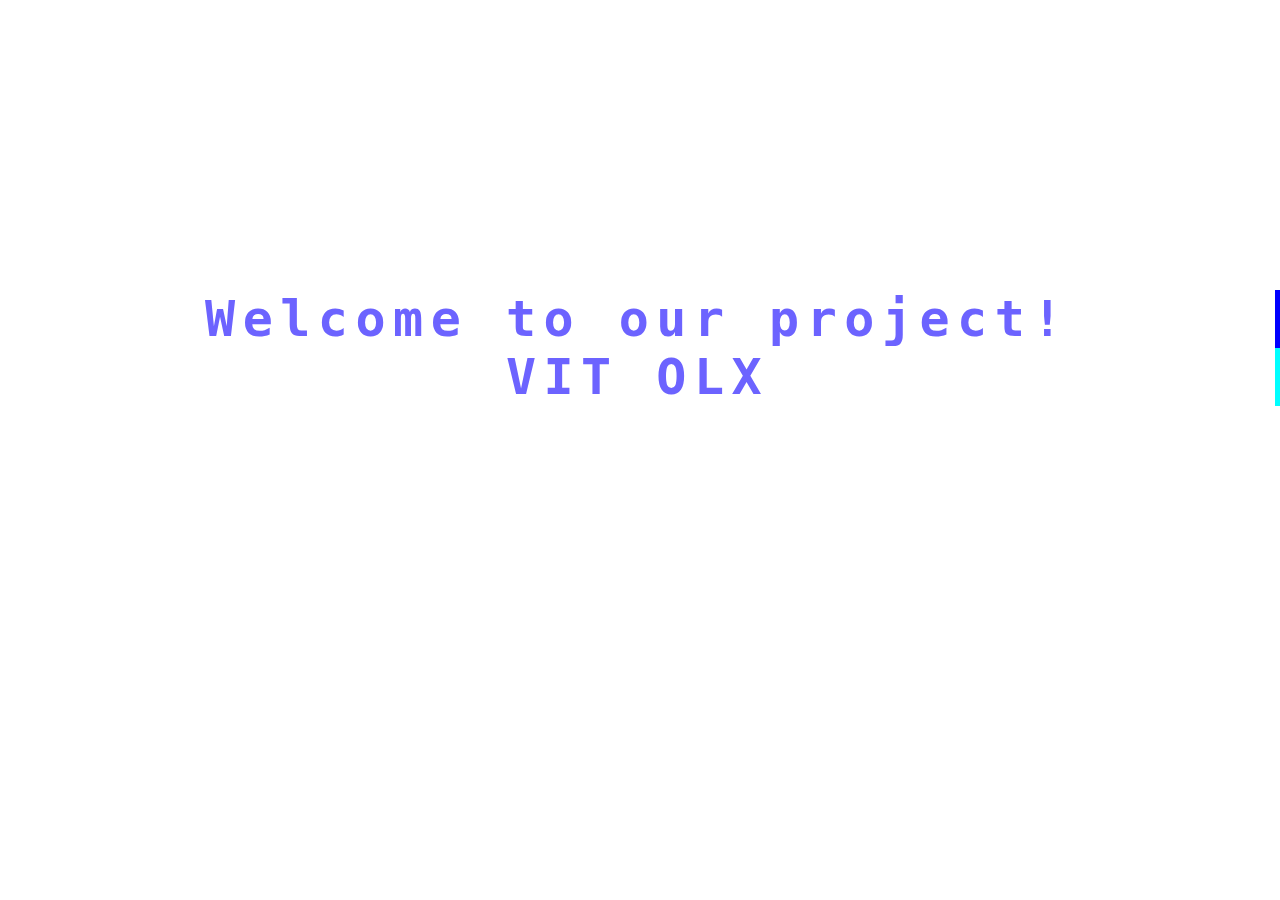
<file: index.html>
<html>
<html lang="en" dir="ltr">
  <head>
<!--<script>
  var seconds=0;
  function displayseconds()
  {
    seconds += 1;
    document.getElementById("secondsdisplay").innerText="This page will be redirect in "+seconds+"seconds"...";
  }
    setInterval(displayseconds,1000);
    function redirectpage()
    {
      window.location="https://www.espncricinfo.com/";
    }
    setTimeout('redirectpage()',4000);

  </script>-->
  <script>
         setTimeout(function(){
            window.location.href = 'home.html';
         }, 8000);
      </script>
</head>
    <meta charset="utf-8">
    <title>VIT OLX</title>
    <link rel="stylesheet" href="styles.css">


  <body>
<div id="secondsdisplay"></div>

    <div>

    <!--<div class="main">
        <div class="d2"</div>
        <div class="d3"></div>
    </div>
-->
    <div class="typewriter">
      <h1>Welcome to our project!</h1>

   </div>

    <div class="typewriter1">
      <h1>VIT OLX</h1>

    </div>
</div>
  </body>

  <!--<script>
    var textWrapper = document.querySelector('.ml14 .letters');
    textWrapper.innerHTML = textWrapper.textContent.replace(/\S/g, "<span class='letter'>$&</span>");
    anime.timeline({
        loop: true
      })
      .add({
        targets: '.ml14 .letter',
        opacity: [0, 1],
        translateX: [40, 0],
        translateZ: 0,
        scaleX: [0.3, 1],
        easing: "easeInOutExpo",
        duration: 800,
        offset: '-=600',
        delay: (el, i) => 150 + 25 * i
      }).add({
        targets: '.ml14',
        opacity: 0,
        duration: 1000,
        easing: "easeOutExpo",
        delay: 1000
      });
  </script>-->

</html>
</file>
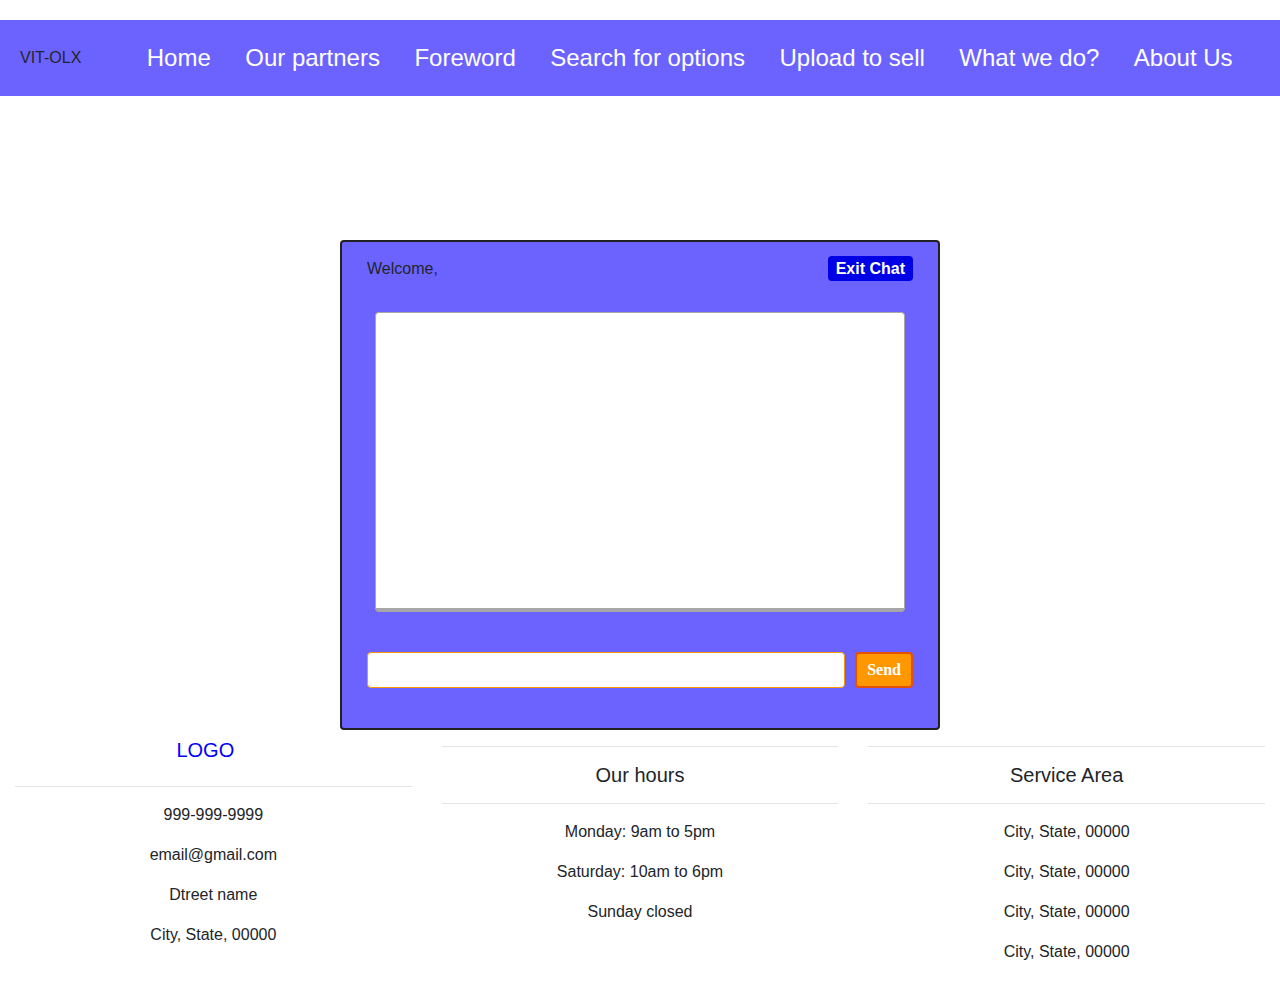
<file: chatboardp2p.html>
<!DOCTYPE html>
<html lang="en">

<head>
  <meta charset="utf-8" />

  <title>p2p Chat</title>
  <meta name="description" content="Tuts+ Chat Application" />
  <meta name="viewport" content="width=device-width, initial-scale=1">

  <link rel="stylesheet" href="https://cdnjs.cloudflare.com/ajax/libs/font-awesome/4.7.0/css/font-awesome.min.css">


  <meta http-equiv="Content-Type" content="text/html; charset=ISO-8859-1">

  <script src="https://code.jquery.com/jquery-3.3.1.slim.min.js"
    integrity="sha384-q8i/X+965DzO0rT7abK41JStQIAqVgRVzpbzo5smXKp4YfRvH+8abtTE1Pi6jizo"
    crossorigin="anonymous"></script>
  <script src="https://cdnjs.cloudflare.com/ajax/libs/popper.js/1.14.7/umd/popper.min.js"
    integrity="sha384-UO2eT0CpHqdSJQ6hJty5KVphtPhzWj9WO1clHTMGa3JDZwrnQq4sF86dIHNDz0W1"
    crossorigin="anonymous"></script>
  <script src="https://stackpath.bootstrapcdn.com/bootstrap/4.3.1/js/bootstrap.min.js"
    integrity="sha384-JjSmVgyd0p3pXB1rRibZUAYoIIy6OrQ6VrjIEaFf/nJGzIxFDsf4x0xIM+B07jRM"
    crossorigin="anonymous"></script>
  <link rel="stylesheet" href="https://stackpath.bootstrapcdn.com/bootstrap/4.3.1/css/bootstrap.min.css"
    integrity="sha384-ggOyR0iXCbMQv3Xipma34MD+dH/1fQ784/j6cY/iJTQUOhcWr7x9JvoRxT2MZw1T" crossorigin="anonymous">


</head>
<style media="screen">
  * {
    margin: 0;
    padding: 0;
  }

  body {
    margin: 20px auto;
    font-family: "Lato";
    font-weight: 300;
  }

  form {
    padding: 15px 25px;
    display: flex;
    gap: 10px;
    justify-content: center;
  }

  form label {
    font-size: 1.5rem;
    font-weight: bold;
  }

  input {
    font-family: "Lato";
  }

  body {
    font-family: Arial, Helvetica, sans-serif;
  }

  .navbar {
    display: flex;
    overflow: hidden;
    background: #6C63FF;
    /* width: 100%; */
    justify-content: space-evenly;
    padding: 20px;
    position: sticky;
    top: 0;
    z-index: 15;
  }

  .home {
    margin-top: 60px;
  }

  .logo {
    flex: 0.3;
  }

  .nav-links {
    flex: 3;
  }

  .navbar a {
    /* float: right; */
    font-size: 24px;
    color: white;
    /* text-align: center; */
    padding: 14px 16px 15px 14px;
    text-decoration: none;
  }

  .dropdown {
    float: right;
    overflow: hidden;
  }

  .dropdown .dropbtn {
    font-size: 16px;
    border: none;
    outline: none;
    color: cyan;
    padding: 14px 16px;
    background-color: inherit;
    font-family: inherit;
    margin: 0;
  }

  .navbar a:hover,
  .dropdown:hover .dropbtn {
    background: #534AE8;
    transition: all 0.25s ease-in;
  }


  a {
    color: #0000ff;
    text-decoration: none;
  }

  a:hover {
    text-decoration: underline;
  }

  #wrapper,
  #loginform {
    margin: 0 auto;
    padding-bottom: 25px;
    background: #6C63FF;
    width: 600px;
    max-width: 100%;
    border: 2px solid #212121;
    border-radius: 4px;
  }

  #loginform {
    padding-top: 18px;
    text-align: center;
  }

  #loginform p {
    padding: 15px 25px;
    font-size: 1.4rem;
    font-weight: bold;
  }

  #chatbox {
    text-align: left;
    margin: 0 auto;
    margin-bottom: 25px;
    padding: 10px;
    background: #fff;
    height: 300px;
    width: 530px;
    border: 1px solid #a7a7a7;
    overflow: auto;
    border-radius: 4px;
    border-bottom: 4px solid #a7a7a7;
  }

  #usermsg {
    flex: 1;
    border-radius: 4px;
    border: 1px solid #ff9800;
  }

  #name {
    border-radius: 4px;
    border: 1px solid #ff9800;
    padding: 2px 8px;
  }

  #submitmsg,
  #enter {
    background: #ff9800;
    border: 2px solid #e65100;
    color: white;
    padding: 4px 10px;
    font-weight: bold;
    border-radius: 4px;
  }

  .error {
    color: #ff0000;
  }

  #menu {
    padding: 15px 25px;
    display: flex;
  }

  #menu p.welcome {
    flex: 1;
  }

  a#exit {
    color: white;
    background: #0000e6;
    padding: 4px 8px;
    border-radius: 4px;
    font-weight: bold;
  }

  .msgln {
    margin: 0 0 5px 0;
  }

  .msgln span.left-info {
    color: orangered;
  }

  .msgln span.chat-time {
    color: #666;
    font-size: 60%;
    vertical-align: super;
  }

  .msgln b.user-name,
  .msgln b.user-name-left {
    font-weight: bold;
    background: #546e7a;
    color: white;
    padding: 2px 4px;
    font-size: 90%;
    border-radius: 4px;
    margin: 0 5px 0 0;
  }

  .msgln b.user-name-left {
    background: orangered;
  }
</style>

<body>
  <div class="navbar">
    <div class="logo">
      VIT-OLX
    </div>
    <div class="nav-links">
      <a href="home.html">Home</a>
      <a href="partner.html">Our partners</a>

      <a href="foreword.html">Foreword</a>
      <a href="options.html">Search for options</a>

      <a href="praccc.html">Upload to sell</a>
      <a href="#about">What we do?</a>
      <a href="us.html">About Us</a>

    </div>
  </div>
<br><br><br><br><br><br>

  <div id="wrapper">
    <div id="menu">
      <p class="welcome">Welcome, <b></b></p>
      <p class="logout"><a id="exit" href="home.html">Exit Chat</a></p>
    </div>

    <div id="chatbox"></div>

    <form name="message" action="">
      <input navame="usermsg" type="text" id="usermsg" />
      <input name="submitmsg" type="submit" id="submitmsg" value="Send" />
    </form>
  </div>
  <script type="text/javascript" src="https://cdnjs.cloudflare.com/ajax/libs/jquery/3.5.1/jquery.min.js"></script>
  <script type="text/javascript">
    // jQuery Document
    $(document).ready(function() {});
  </script>

    <div class="container-fluid padding">
      <div class="row text-center">
        <div class="col-md-4">
          <a class="navbar-brand" href="#" alt="shounak_abhishek_logo">LOGO</a>
          <hr class="light">
          <p>999-999-9999</p>
          <p>email@gmail.com</p>
          <p>Dtreet name</p>
          <p>City, State, 00000</p>
        </div>
        <div class="col-md-4">
          <hr class="light">
          <h5>Our hours</h5>
          <hr class="light">
          <p>Monday: 9am to 5pm</p>
          <p>Saturday: 10am to 6pm</p>
          <p>Sunday closed</p>
        </div>
        <div class="col-md-4">
          <hr class="light">
          <h5>Service Area</h5>
          <hr class="light">
          <p>City, State, 00000</p>
          <p>City, State, 00000</p>
          <p>City, State, 00000</p>
          <p>City, State, 00000</p>
        </div>
      </div>
    </div>


</body>

</html>

</body>

</html>
</file>
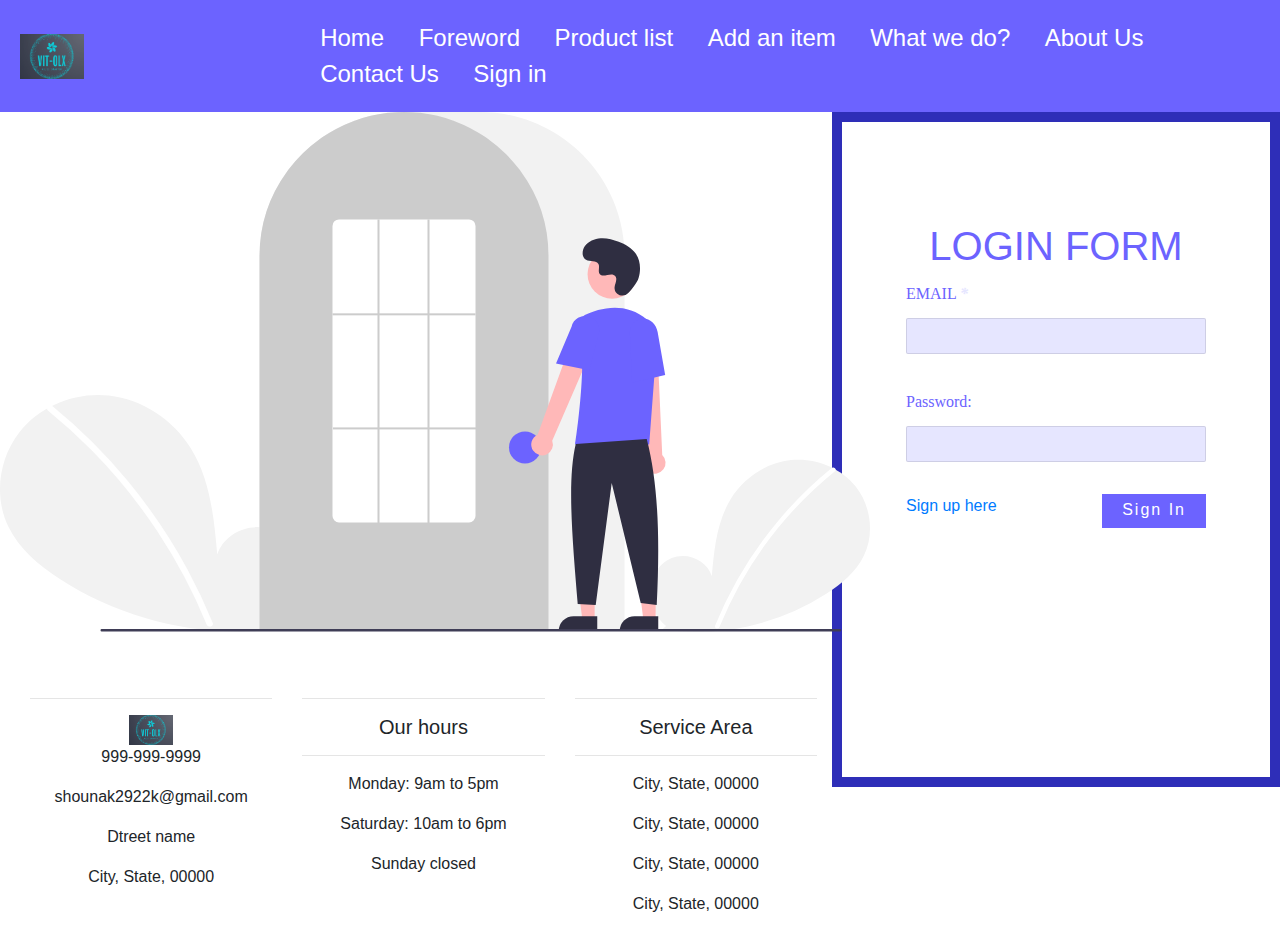
<file: login.html>
<!DOCTYPE html>
<html>

<head>
  <meta name="viewport" content="width=device-width, initial-scale=1">
<meta charset="utf-8"/>
  <link rel="stylesheet" href="https://cdnjs.cloudflare.com/ajax/libs/font-awesome/4.7.0/css/font-awesome.min.css">


  <meta http-equiv="Content-Type" content="text/html; charset=ISO-8859-1">

  <script src="https://code.jquery.com/jquery-3.3.1.slim.min.js"
    integrity="sha384-q8i/X+965DzO0rT7abK41JStQIAqVgRVzpbzo5smXKp4YfRvH+8abtTE1Pi6jizo"
    crossorigin="anonymous"></script>
  <script src="https://cdnjs.cloudflare.com/ajax/libs/popper.js/1.14.7/umd/popper.min.js"
    integrity="sha384-UO2eT0CpHqdSJQ6hJty5KVphtPhzWj9WO1clHTMGa3JDZwrnQq4sF86dIHNDz0W1"
    crossorigin="anonymous"></script>
  <script src="https://stackpath.bootstrapcdn.com/bootstrap/4.3.1/js/bootstrap.min.js"
    integrity="sha384-JjSmVgyd0p3pXB1rRibZUAYoIIy6OrQ6VrjIEaFf/nJGzIxFDsf4x0xIM+B07jRM"
    crossorigin="anonymous"></script>
  <link rel="stylesheet" href="https://stackpath.bootstrapcdn.com/bootstrap/4.3.1/css/bootstrap.min.css"
    integrity="sha384-ggOyR0iXCbMQv3Xipma34MD+dH/1fQ784/j6cY/iJTQUOhcWr7x9JvoRxT2MZw1T" crossorigin="anonymous">



  <style>
    body {
      font-family: Arial, Helvetica, sans-serif;
    }
    form-final {
  background: url("fp.jpg") center center no-repeat;
  background-size: cover;
  transform: translateY(200px);
  width: 100vw;
  height: 100vh;
  display: grid;
  align-items: center;
  justify-items: center;
  font-size: 12pt;
  font-family: "Bookman";
  color: #ff0055;
}

    .navbar {
      display: flex;
      overflow: hidden;
      background: #6C63FF;
      /* width: 100%; */
      justify-content: space-evenly;
      padding: 20px;
      align-self: flex-end;
      position: sticky;
      top: 0;
      z-index: 15;
    }

    .home {
      margin-top: 60px;
    }

    .logo {
      flex: 0.9;
    }

    .nav-links {
      flex: 3;
    }

    .navbar a {
      /* float: right; */
      font-size: 24px;
      color: white;
      /* text-align: center; */
      padding: 14px 16px 15px 14px;
      text-decoration: none;
    }

    .dropdown {
      float: right;
      overflow: hidden;
    }

    .dropdown .dropbtn {
      font-size: 16px;
      border: none;
      outline: none;
      color: cyan;
      padding: 14px 16px;
      background-color: inherit;
      font-family: inherit;
      margin: 0;
    }

    .navbar a:hover,
    .dropdown:hover .dropbtn {
      background: #534AE8;
      transition: all 0.25s ease-in ;
    }

    .dropdown-content-for-values {
      display: none;
      position: absolute;
      background-color: #f9f9f9;
      min-width: 160px;
      box-shadow: 0px 8px 16px 0px rgba(0, 0, 0, 0.2);
      z-index: 1;
    }

    .dropdown-content-for-values a {
      float: none;
      color: black;
      padding: 12px 16px;
      text-decoration: none;
      display: block;
      text-align: left;
    }

    body {
      animation: fadeInAnimation ease 5s;
      animation-iteration-count: 1;
      animation-fill-mode: forwards;
    }

    @keyframes fadeInAnimation {
      0% {
        opacity: 0;
      }

      100% {
        opacity: 1;
      }
    }

    .dropdown-content-for-values a:hover {
      background-color: #ddd;
    }

    .dropdown:hover .dropdown-content {
      display: block;
    }

    html {
      scroll-behavior: smooth;
    }

    @media only screen and (min-width : 120px) {
      .carousel-caption {
        top: 75%;
      }
    }


    .carousel-item {
      transition: -webkit-transform 0.5s ease;
      transition: transform 0.5s ease;
      transition: transform 0.5s ease, -webkit-transform 0.5s ease;
      -webkit-backface-visibility: visible;
      backface-visibility: visible;
    }

    .carousel-inner img {
      width: 100%;
      height: 100%;
    }

    .carousel-caption button a:hover {
      margin-bottom: 30%;
      text-decoration: none;
    }

  .home {
    display: flex;
  }

  .home > div {
    flex: 1;
  }

  .main-text {
    display: flex;
    align-items:center;
    justify-content: center;
    flex-direction: column;
  }

  .main-text span:nth-child(1) {
    font-size: 64px;
    font-family: "Montserrat", sans-serif;
    font-weight: bolder;
  }

  .sub-text {
    font-size: 32px;
    font-family: "Montserrat", sans-serif;
  }

  .what-we-do__cards {
    display: flex;
    align-items: center;
    justify-content: space-around;
  }

  .lead {
    text-align: center;
  }
  .contact-us
  {
  width: 100vw;
  height: 120vh;
    background: white;
    padding: 10px 10px;
    border-top: 10px solid  #2e2eb8;
    border-bottom: 10px solid  #2e2eb8;
    border-left: 10px solid  #2e2eb8;
    border-right: 10px solid  #2e2eb8;

    padding-right:5%;
    padding-left:5%;

  }

  label, input, textarea {
    display: block;
    color: #6C63FF;
    width: 100%;
    font-size: 12pt;
    line-height: 24pt;
    font-family: "Spartan";
  }

  input {
    margin-bottom: 24pt;
  }

  h3 {
    font-weight: normal;
    font-size: 10pt;
    line-height: 24pt;
    font-style: italic;
    margin: 0 0 0.5em 0;
  }

  span {
    font-size: 8pt;
  }

  em {
    color: #e6e6ff;
    font-weight: bold;
  }

  input, textarea {
    border: none;
    border: 1px solid rgba(0, 0, 0, 0.1);
    border-radius: 2px;
    background: #e6e6ff;
    padding-left: 5px;
    outline: none;
  }

  input:focus, textarea:focus {
    border: 1px solid #e6e6ff;
  }

  textarea {
    resize: none;
  }

  button {
    display: block;
    float: right;
    line-height: 24pt;
    padding: 0 20px;
    border: none;
    background: #6C63FF;;
    color: white;
    letter-spacing: 2px;
    transition: 0.2s all ease-in-out;
    border-bottom: 2px solid transparent;
    outline: none;
  }
  button:hover {
    background: inherit;
    color: #f45702;
    border-bottom: 2px solid #f45702;
  }

  ::selection {
    background: #ffc7b8;
  }

  input:-webkit-autofill,
  input:-webkit-autofill:hover,
  input:-webkit-autofill:focus,
  textarea:-webkit-autofill,
  textarea:-webkit-autofill:hover,
  textarea:-webkit-autofill:focus {
    border: 1px solid #6bd4b1;
    -webkit-text-fill-color: #2A293E;
    -webkit-box-shadow: 0 0 0px 1000px #f8f4e5 inset;
    transition: background-color 5000s ease-in-out 0s;
  }

  </style>
</head>

<body>
  <div class="navbar">
     <div class="logo">
     <img src="./vit-olx-logo.png" style="height:5vh; width:5vw;">
    </div>
    <div class="nav-links">
      <a href="home.html">Home</a>
      <a href="foreword.html">Foreword</a>
      <a href="product.html">Product list</a>

      <a href="praccc.html">Add an item</a>
      <a href="#about">What we do?</a>
      <a href="us.html">About Us</a>
      <a href="#contact-us">Contact Us</a>
      <a href="login.html">Sign in</a>
    </div>
  </div>
  <!-- <div class="carousel slide" data-ride="carousel" id="slide">
    <ul class="carousel-indicators">
      <li data-target="#slide" data-slide-to="0" classs="active"></li>
      <li data-target="#slide" data-slide-to="1"></li>
      <li data-target="#slide" data-slide-to="2"></li>
    </ul>

    <div class="carousel-inner" style="width: 100%; height: 700px !important;">

      <div class="carousel-item">
        <img src="1.jpg" style="width: 100%; height: 700px;">




        <div class="carousel-caption">
          <h1 style="color: black; font-size: 70px;  transform: translateY(-550%);">Helping you save and earn</h1>
          <br><br><br>

        </div>
      </div>
      <div class="carousel-item active">

        <img src="2.jpg" style="width: 100%; height: 700px;">
        <div class="carousel-caption">
          <h1 style="font-size: 70px; transform: translateY(-550%);">Channelising you to your client</h1>
          <br><br><br>

        </div>
      </div>
      <div class="carousel-item">
        <img src="vit.jpg" style="width: 100%; height: 700px;">
        <div class="carousel-caption">
          <h1 style="font-size: 70px; transform: translateY(-550%);">What happens in VIT stays in VIT</h1>

        </div>
      </div>
    </div>
    <a class="carousel-control-prev" href="#slide" role="button" data-slide="prev">
      <div class="carousel-control-prev-icon" aria-hidden="true"></div>
      <div class="sr-only">Previous</span>
    </a>
    <a class="carousel-control-next" href="#slide" role="button" data-slide="next">
      <div class="carousel-control-next-icon" aria-hidden="true"></div>
      <div class="sr-only">Next</div>
    </a>
  </div> -->
<div class="form-final" >

<div style="width:30vw; float:left; transform: translateY(0%);">
  <img src="undraw_Login_re_4vu2.svg">
</div>
  <div class="contact-us" style="width:35%;  float: right; height:75vh;  padding-top: 100px;">
        <h1 style="text-align:center; color: #6C63FF;">LOGIN FORM</h1>
        <form>
          <label for="customerName">EMAIL <em>&#x2a;</em></label>
          <input id="customerEmail" name="customerEmail" required type="email" pattern="[a-z0-9._%+-]+@[a-z0-9.-]+\.[a-z]{2,}$"/>
          <label for="pwd">Password:</label>
   <input type="password" id="pwd" name="pwd" pattern=".{8,}" title="Eight or more characters" required/>
   <!-- <label>Remember me</label> -->



     <a href="signup.html">Sign up here</a>

      <button type="submit" class="signupbtn" value="Sign In" id="sign-in">Sign In</button>

        </form>
        <meta http-equiv="content-type" content="text/html; charset=utf-8" />

</div>
</div>


  <div class="container-fluid padding" style="position:sticky; margin-top: 570px;">
    <div class="row text-center">
      <div class="col-md-4">
        
        <hr class="light">
        <a href="home.html">
         <img alt="Shounak bhattacharya" src="vit-olx-logo.png" style="
         width=80" height="30">
      </a>
        <p>999-999-9999</p>
        <p>shounak2922k@gmail.com</p>
        <p>Dtreet name</p>
        <p>City, State, 00000</p>
      </div>
      <div class="col-md-4">
        <hr class="light">
        <h5>Our hours</h5>
        <hr class="light">
        <p>Monday: 9am to 5pm</p>
        <p>Saturday: 10am to 6pm</p>
        <p>Sunday closed</p>
      </div>
      <div class="col-md-4">
        <hr class="light">
        <h5>Service Area</h5>
        <hr class="light">
        <p>City, State, 00000</p>
        <p>City, State, 00000</p>
        <p>City, State, 00000</p>
        <p>City, State, 00000</p>
      </div>
    </div>
  </div>
  <script type="text/javascript" src="./scripts/loginpart.js"></script>
</body>


</html>
</file>
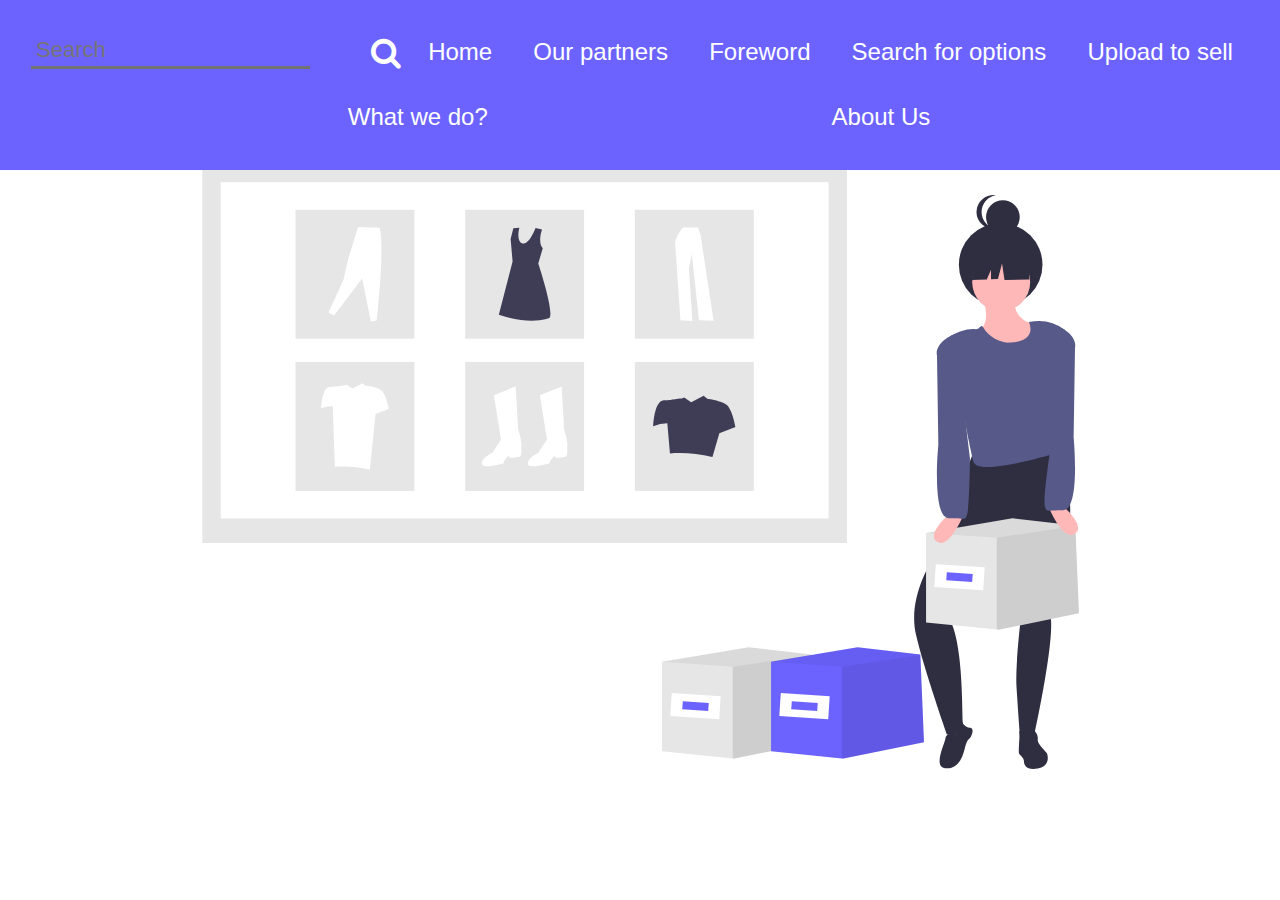
<file: nearme.html>
<!DOCTYPE html>
<html lang="en" dir="ltr">
  <head>
    <meta charset="utf-8">
    <title></title>
<script src="https://code.jquery.com/jquery-3.3.1.slim.min.js" integrity="sha384-q8i/X+965DzO0rT7abK41JStQIAqVgRVzpbzo5smXKp4YfRvH+8abtTE1Pi6jizo" crossorigin="anonymous"></script>
<script src="https://cdnjs.cloudflare.com/ajax/libs/popper.js/1.14.7/umd/popper.min.js" integrity="sha384-UO2eT0CpHqdSJQ6hJty5KVphtPhzWj9WO1clHTMGa3JDZwrnQq4sF86dIHNDz0W1" crossorigin="anonymous"></script>
<script src="https://stackpath.bootstrapcdn.com/bootstrap/4.3.1/js/bootstrap.min.js" integrity="sha384-JjSmVgyd0p3pXB1rRibZUAYoIIy6OrQ6VrjIEaFf/nJGzIxFDsf4x0xIM+B07jRM" crossorigin="anonymous"></script>
<link rel="stylesheet" href="https://stackpath.bootstrapcdn.com/bootstrap/4.3.1/css/bootstrap.min.css" integrity="sha384-ggOyR0iXCbMQv3Xipma34MD+dH/1fQ784/j6cY/iJTQUOhcWr7x9JvoRxT2MZw1T" crossorigin="anonymous">
<link rel="stylesheet" href="https://cdnjs.cloudflare.com/ajax/libs/font-awesome/4.7.0/css/font-awesome.min.css">


<style>
  * {
  box-sizing: border-box;
}
.navbar {
  display: flex;
  overflow: hidden;
  background: #6C63FF;
  width: 100%;
  justify-content: space-evenly;
  padding: 20px;
  position: sticky;
  top: 0;
  z-index: 15;
}

.home {
  margin-top: 60px;
}

.logo {
  flex: 2;
}

.nav-links {
  flex: 3;
}

.navbar a {
  /* float: right; */
  font-size: 24px;
  color: white;
  /* text-align: center; */
  padding: 14px 16px 15px 14px;
  text-decoration: none;
}
.navbar a {
  /* float: right; */
  font-size: 24px;
  color: white;
  /* text-align: center; */
  padding: 14px 16px 15px 14px;
  text-decoration: none;
}

.dropdown {
  float: right;
  overflow: hidden;
}

.dropdown .dropbtn {
  font-size: 16px;
  border: none;
  outline: none;
  color: cyan;
  padding: 14px 16px;
  background-color: inherit;
  font-family: inherit;
  margin: 0;
}

.navbar a:hover,
.dropdown:hover .dropbtn {
  background: #534AE8;
  transition: all 0.25s ease-in ;
}

.dropdown-content-for-values {
  display: none;
  position: absolute;
  background-color: #f9f9f9;
  min-width: 160px;
  box-shadow: 0px 8px 16px 0px rgba(0, 0, 0, 0.2);
  z-index: 1;
}

.dropdown-content-for-values a {
  float: none;
  color: black;
  padding: 12px 16px;
  text-decoration: none;
  display: block;
  text-align: left;
}


body {

    background: url("undraw_web_shopping_dd4l.svg") no-repeat center center fixed;

  box-sizing: border-box;
  font-family: Arial, Helvetica, sans-serif;
}
.searchform {
  display: block;
  margin: 0;
  overflow: hidden;
  width: 30%;
  z-index: 15;

}
label, input {
  vertical-align: baseline;
  color: white;
}
label {
  margin: 0.125em 0.125em 0 0;
  float: right;

}
input[type="search"] {
  border: 2px solid #737373;
  border-width: 0 0 3px;
  background-color: transparent;
  font: 22px "Open Sans", sans-serif;
  padding: 0.125em 0.225em;
  width: 75%;
  float: left;

}
input[type="search"]:focus {
  color: #737373;
  border-color: #737373;
  outline: none;
}
</style>
</head>
<body>
  <span class="navbar">
    <form class="searchform group">
      <label for="search-box">
        <span class="fa fa-2x fa-search" aria-hidden="true"></span>
      </label>

      <input type="search" id="search-box" placeholder="Search">
    </form>

    <a href="home.html">Home</a>
    <a href="partner.html">Our partners</a>

    <a href="foreword.html">Foreword</a>
    <a href="options.html">Search for options</a>

    <a href="praccc.html">Upload to sell</a>
    <a href="#about">What we do?</a>
    <a href="us.html">About Us</a>
  <!--  <div class="dropdown">
      <button class="dropbtn">What-else?
        <i class="fa fa-caret-down"></i>
      </button>
      <div class="dropdown-content-for-values">
        <a href="us.html">About us</a>
        <a href="#">Collaborations</a>
        <a href="#">Link 3</a>
      </div>
    </div>
  -->
  </span>


</body>
</html>
</file>
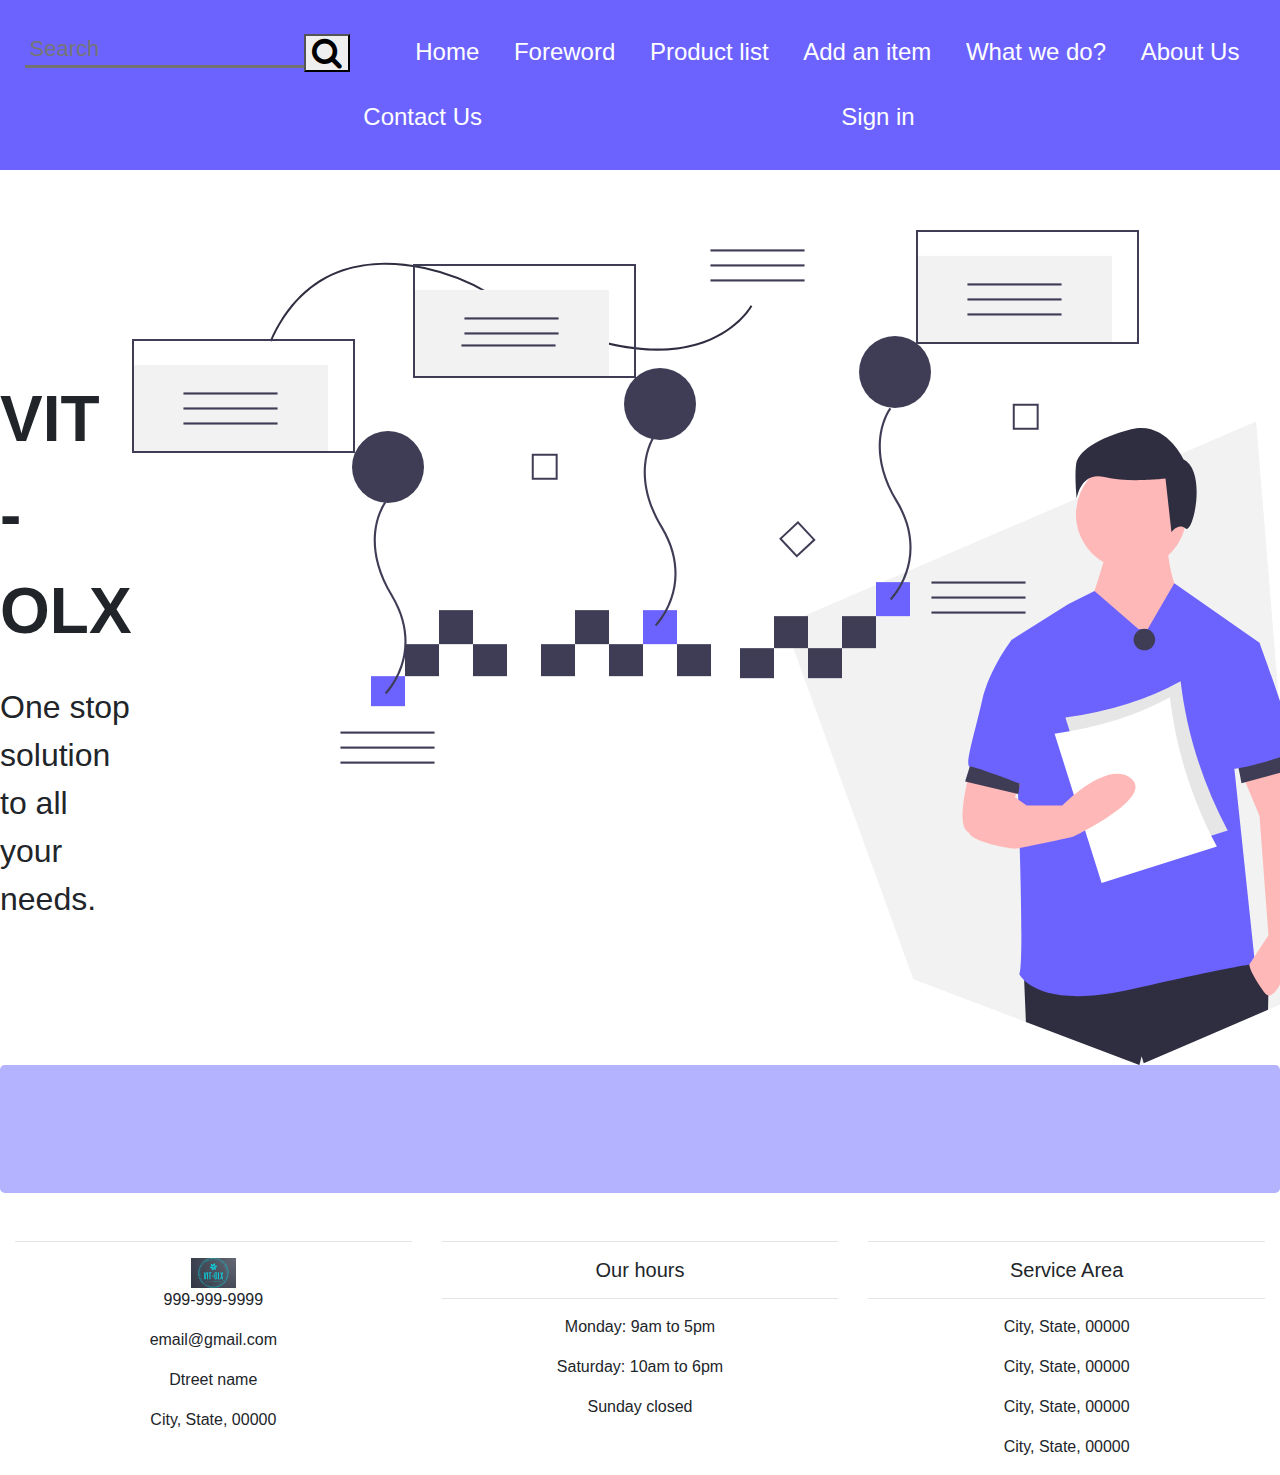
<file: options.html>
<!DOCTYPE html>
<html lang="en" dir="ltr">
  <head>
   <meta name="viewport" content="width=device-width, initial-scale=1">

  <link rel="stylesheet" href="https://cdnjs.cloudflare.com/ajax/libs/font-awesome/4.7.0/css/font-awesome.min.css">


  <meta http-equiv="Content-Type" content="text/html; charset=ISO-8859-1">

  <script src="https://code.jquery.com/jquery-3.3.1.slim.min.js"
    integrity="sha384-q8i/X+965DzO0rT7abK41JStQIAqVgRVzpbzo5smXKp4YfRvH+8abtTE1Pi6jizo"
    crossorigin="anonymous"></script>
  <script src="https://cdnjs.cloudflare.com/ajax/libs/popper.js/1.14.7/umd/popper.min.js"
    integrity="sha384-UO2eT0CpHqdSJQ6hJty5KVphtPhzWj9WO1clHTMGa3JDZwrnQq4sF86dIHNDz0W1"
    crossorigin="anonymous"></script>
  <script src="https://stackpath.bootstrapcdn.com/bootstrap/4.3.1/js/bootstrap.min.js"
    integrity="sha384-JjSmVgyd0p3pXB1rRibZUAYoIIy6OrQ6VrjIEaFf/nJGzIxFDsf4x0xIM+B07jRM"
    crossorigin="anonymous"></script>
  <link rel="stylesheet" href="https://stackpath.bootstrapcdn.com/bootstrap/4.3.1/css/bootstrap.min.css"
    integrity="sha384-ggOyR0iXCbMQv3Xipma34MD+dH/1fQ784/j6cY/iJTQUOhcWr7x9JvoRxT2MZw1T" crossorigin="anonymous">



<style>
  * {
  box-sizing: border-box;
}
.navbar {
  display: flex;
  overflow: hidden;
  background: #6C63FF;
  width: 100%;
  justify-content: space-evenly;
  padding: 20px;
  position: sticky;
  top: 0;
  z-index: 15;
}

.home {
  margin-top: 60px;
}

.logo {
  flex: 2;
}

.nav-links {
  flex: 5;
}

.navbar a {
  /* float: right; */
  font-size: 24px;
  color: white;
  /* text-align: center; */
  padding: 14px 16px 15px 14px;
  text-decoration: none;
}
.navbar a {
  /* float: right; */
  font-size: 24px;
  color: white;
  /* text-align: center; */
  padding: 14px 16px 15px 14px;
  text-decoration: none;
}

.dropdown {
  float: right;
  overflow: hidden;
}

.dropdown .dropbtn {
  font-size: 16px;
  border: none;
  outline: none;
  color: cyan;
  padding: 14px 16px;
  background-color: inherit;
  font-family: inherit;
  margin: 0;
}

.navbar a:hover,
.dropdown:hover .dropbtn {
  background: #534AE8;
  transition: all 0.25s ease-in ;
}

.dropdown-content-for-values {
  display: none;
  position: absolute;
  background-color: #f9f9f9;
  min-width: 160px;
  box-shadow: 0px 8px 16px 0px rgba(0, 0, 0, 0.2);
  z-index: 1;
}

.dropdown-content-for-values a {
  float: none;
  color: black;
  padding: 12px 16px;
  text-decoration: none;
  display: block;
  text-align: left;
}


body {

    

  box-sizing: border-box;
  font-family: Arial, Helvetica, sans-serif;
}
.searchform {
  display: block;
  margin: 0;
  overflow: hidden;
  width: 30%;
  z-index: 15;

}
label, input {
  vertical-align: baseline;
  color: white;
}
label {
  margin: 0.125em 0.125em 0 0;
  float: right;

}
input[type="search"] {
  border: 2px solid #737373;
  border-width: 0 0 3px;
  background-color: transparent;
  font: 22px "Open Sans", sans-serif;
  padding: 0.125em 0.225em;
  width: 75%;
  float: left;

}
input[type="search"]:focus {
  color: #737373;
  border-color: #737373;
  outline: none;
}
body {
  background-size: cover;
    width: 100vw;
    height: 100vh;
    /*display: grid;
    align-items: center;
  justify-items: center;
  font-size: 12pt;
  font-family: "Spartan";
  color: #2A293E;*/
    

  box-sizing: border-box;
  font-family: Arial, Helvetica, sans-serif;
}

#about {
  display: flex;
}

#about div {
 min-height: 240px;
 min-width: 180px;
 background: white;
 border-radius: 8px; 
 position: relative;
 padding: 8px;
 align-items: center;
 justify-content: flex-start;
 margin-left: 10px;
 flex: 0.2;
 flex-wrap: wrap;
}
.home {
    display: flex;
  }
.home > div {
    flex: 1;
  }

  .main-text {
    display: flex;
    align-items:center;
    justify-content: center;
    flex-direction: column;
  }

  .main-text span:nth-child(1) {
    font-size: 64px;
    font-family: "Montserrat", sans-serif;
    font-weight: bolder;
  }

  .sub-text {
    font-size: 32px;
    font-family: "Montserrat", sans-serif;
  }

#about div img {
  width: 100%;
  height: auto;
}

</style>
</head>
<body>
  <span class="navbar">
    <form class="searchform group">
      <label for="search-box">
      </label>

      <input type="search" id="search-box" placeholder="Search">
      <button class="fa fa-2x fa-search" type="submit" id="submit"></button>

    </form>

      <a href="home.html">Home</a>
      <a href="foreword.html">Foreword</a>
      <a href="product.html">Product list</a>

      <a href="praccc.html">Add an item</a>
      <a href="#about">What we do?</a>
      <a href="us.html">About Us</a>
      <a href="#contact-us">Contact Us</a>
      <a href="login.html">Sign in</a>
 
  <!--  <div class="dropdown">
      <button class="dropbtn">What-else?
        <i class="fa fa-caret-down"></i>
      </button>
      <div class="dropdown-content-for-values">
        <a href="us.html">About us</a>
        <a href="#">Collaborations</a>
        <a href="#">Link 3</a>
      </div>
    </div>
  -->
  </span>

<div class="home">
  <div class="main-text">
    <span>VIT - OLX</span>
    <br>
    <span class="sub-text">
      One stop solution to all your needs.
    </span>
  </div>
  <div class="illustraion">
    <img src="./undraw_detailed_analysis_xn7y.svg" alt="">
  </div>
</div>

 <div class="jumbotron" id="about" style="background: #b3b3ff;">
       
    </div>
     <div class="container-fluid padding">
    <div class="row text-center">
      <div class="col-md-4">
        
        <hr class="light">
        <a href="home.html">
         <img alt="Shounak bhattacharya" src="vit-olx-logo.png" style="
         width=80" height="30">
      </a>
        <p>999-999-9999</p>
        <p>email@gmail.com</p>
        <p>Dtreet name</p>
        <p>City, State, 00000</p>
      </div>
      <div class="col-md-4">
        <hr class="light">
        <h5>Our hours</h5>
        <hr class="light">
        <p>Monday: 9am to 5pm</p>
        <p>Saturday: 10am to 6pm</p>
        <p>Sunday closed</p>
      </div>
      <div class="col-md-4">
        <hr class="light">
        <h5>Service Area</h5>
        <hr class="light">
        <p>City, State, 00000</p>
        <p>City, State, 00000</p>
        <p>City, State, 00000</p>
        <p>City, State, 00000</p>
      </div>
    </div>
  </div>
    <script type="text/javascript" src="./scripts/searchTags.js"/>
</body>
</html>
</file>
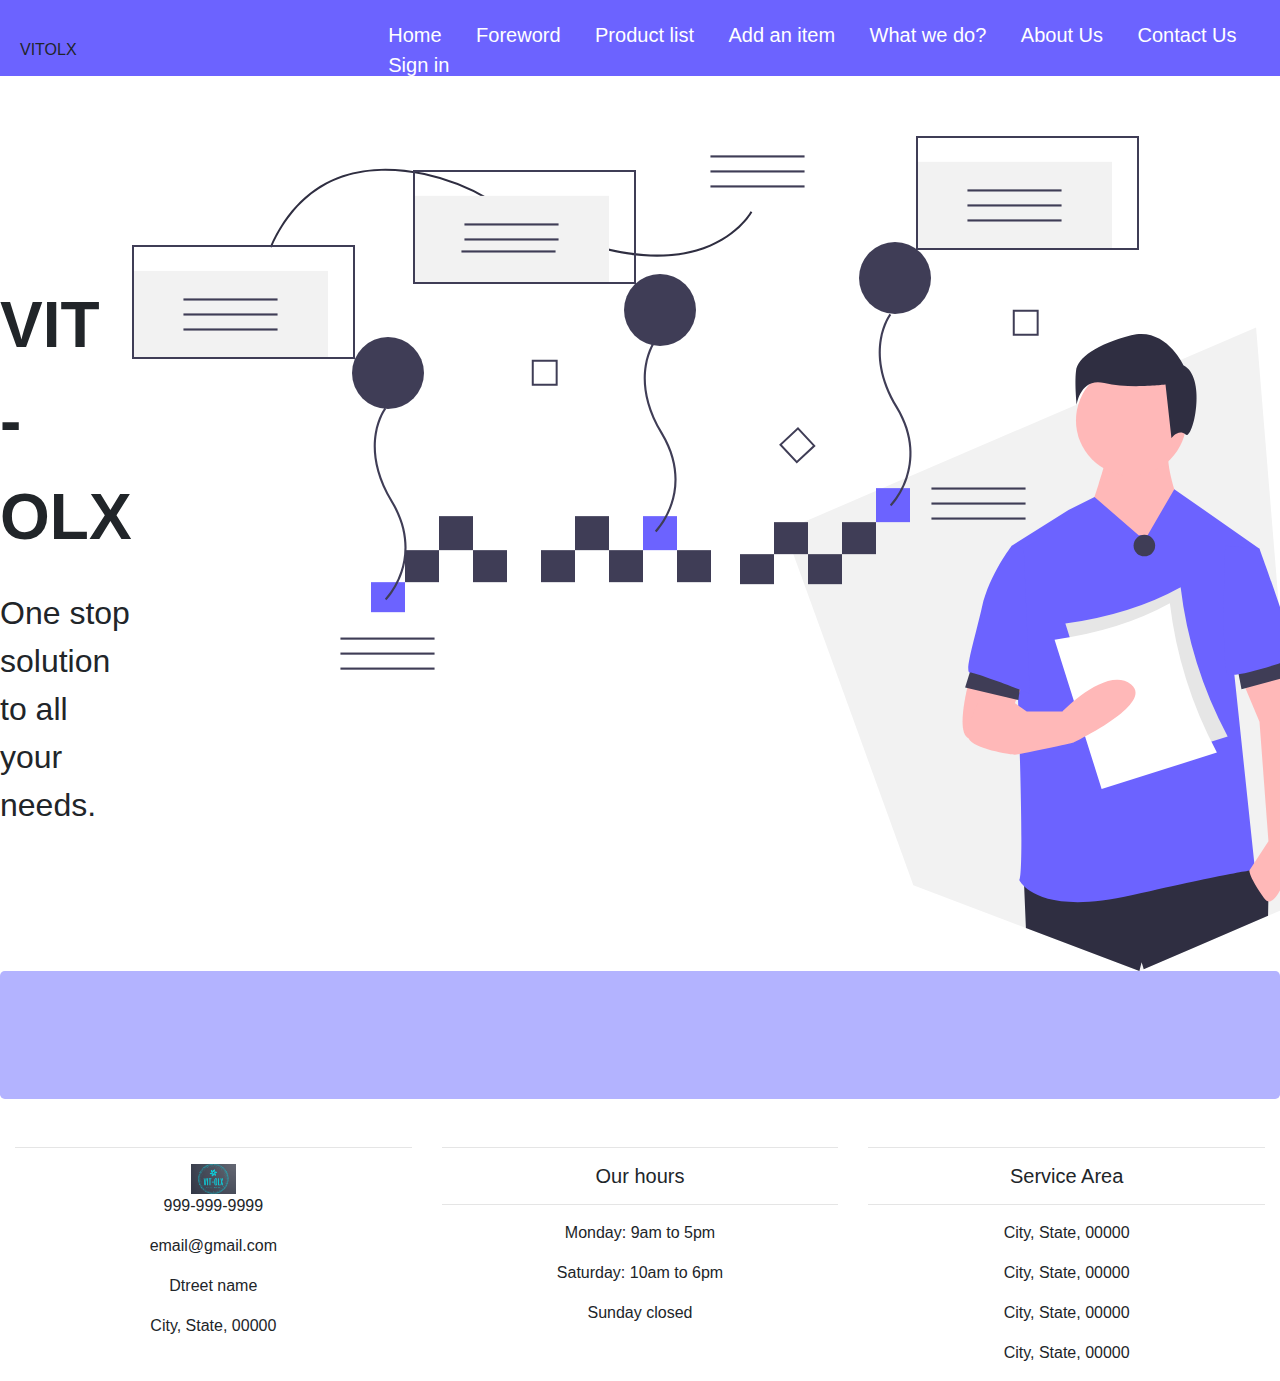
<file: product.html>
<!DOCTYPE html>
<html>

<head>
  <meta name="viewport" content="width=device-width, initial-scale=1">

  <link rel="stylesheet" href="https://cdnjs.cloudflare.com/ajax/libs/font-awesome/4.7.0/css/font-awesome.min.css">


  <meta http-equiv="Content-Type" content="text/html; charset=ISO-8859-1">

  <script src="https://code.jquery.com/jquery-3.3.1.slim.min.js"
    integrity="sha384-q8i/X+965DzO0rT7abK41JStQIAqVgRVzpbzo5smXKp4YfRvH+8abtTE1Pi6jizo"
    crossorigin="anonymous"></script>
  <script src="https://cdnjs.cloudflare.com/ajax/libs/popper.js/1.14.7/umd/popper.min.js"
    integrity="sha384-UO2eT0CpHqdSJQ6hJty5KVphtPhzWj9WO1clHTMGa3JDZwrnQq4sF86dIHNDz0W1"
    crossorigin="anonymous"></script>
  <script src="https://stackpath.bootstrapcdn.com/bootstrap/4.3.1/js/bootstrap.min.js"
    integrity="sha384-JjSmVgyd0p3pXB1rRibZUAYoIIy6OrQ6VrjIEaFf/nJGzIxFDsf4x0xIM+B07jRM"
    crossorigin="anonymous"></script>
  <link rel="stylesheet" href="https://stackpath.bootstrapcdn.com/bootstrap/4.3.1/css/bootstrap.min.css"
    integrity="sha384-ggOyR0iXCbMQv3Xipma34MD+dH/1fQ784/j6cY/iJTQUOhcWr7x9JvoRxT2MZw1T" crossorigin="anonymous">



  <style>
    body {
      font-family: Arial, Helvetica, sans-serif;
    }

    .navbar {
      display: flex;
      overflow: hidden;
      background: #6C63FF;
      /* width: 100%; */
      justify-content: space-evenly;
      padding: 20px;
      position: sticky;
      top: 0;
      z-index: 15;
      height: 76px;
    }

    .home {
      margin-top: 60px;
    }

    .logo {
      flex: 2;
    }

    .nav-links {
      flex: 5;
    }

    .navbar a {
      /* float: right; */
      font-size: 20px;
      color: white;
      /* text-align: center; */
      padding: 14px 16px 15px 14px;
      text-decoration: none;
    }

    .dropdown {
      float: right;
      overflow: hidden;
    }

    .dropdown .dropbtn {
      font-size: 16px;
      border: none;
      outline: none;
      color: cyan;
      padding: 14px 16px;
      background-color: inherit;
      font-family: inherit;
      margin: 0;
    }

    .navbar a:hover,
    .dropdown:hover .dropbtn {
      background: #534AE8;
      transition: all 0.25s ease-in ;
    }

    .dropdown-content-for-values {
      display: none;
      position: absolute;
      background-color: #f9f9f9;
      min-width: 160px;
      box-shadow: 0px 8px 16px 0px rgba(0, 0, 0, 0.2);
      z-index: 1;
    }

    .dropdown-content-for-values a {
      float: none;
      color: black;
      padding: 12px 16px;
      text-decoration: none;
      display: block;
      text-align: left;
    }

    body {
      animation: fadeInAnimation ease 5s;
      animation-iteration-count: 1;
      animation-fill-mode: forwards;
    }

    @keyframes fadeInAnimation {
      0% {
        opacity: 0;
      }

      100% {
        opacity: 1;
      }
    }

    .dropdown-content-for-values a:hover {
      background-color: #ddd;
    }

    .dropdown:hover .dropdown-content {
      display: block;
    }

    html {
      scroll-behavior: smooth;
    }

    @media only screen and (min-width : 120px) {
      .carousel-caption {
        top: 75%;
      }
    }


    .carousel-item {
      transition: -webkit-transform 0.5s ease;
      transition: transform 0.5s ease;
      transition: transform 0.5s ease, -webkit-transform 0.5s ease;
      -webkit-backface-visibility: visible;
      backface-visibility: visible;
    }

    .carousel-inner img {
      width: 100%;
      height: 100%;
    }

    .carousel-caption button a:hover {
      margin-bottom: 30%;
      text-decoration: none;
    }

  .home {
    display: flex;
  }

  .home > div {
    flex: 1;
  }

  .main-text {
    display: flex;
    align-items:center;
    justify-content: center;
    flex-direction: column;
  }

  .main-text span:nth-child(1) {
    font-size: 64px;
    font-family: "Montserrat", sans-serif;
    font-weight: bolder;
  }

  .sub-text {
    font-size: 32px;
    font-family: "Montserrat", sans-serif;
  }

  .what-we-do__cards {
    display: flex;
    align-items: center;
    justify-content: space-around;
  }

  .lead {
    text-align: center;
  }
  .contact-form{
    background: #fff;
    margin-top: 10%;
    margin-bottom: 5%;
    width: 70%;
}
.contact-form .form-control{
    border-radius:1rem;
}
.contact-image{
    text-align: center;
}
.contact-image img{
    border-radius: 6rem;
    width: 11%;
    margin-top: -3%;
    transform: rotate(29deg);
}
.contact-form form{
    padding: 14%;
}
.contact-form form .row{
    margin-bottom: -7%;
}
.contact-form h3{
    margin-bottom: 8%;
    margin-top: -10%;
    text-align: center;
    color: white;
}
.contact-form .btnContact {
    width: 50%;
    border: none;
    border-radius: 1rem;
    padding: 1.5%;
    background: #dc3545;
    font-weight: 600;
    color: #fff;
    cursor: pointer;

}
.btnContactSubmit
{
    width: 50%;
    border-radius: 1rem;

    padding: 1.5%;
    color: #fff;
    background-color: #0062cc;
    border: none;
    cursor: pointer;

}
#about {
  display: flex;
}
button {
  color : white;
  background-color:purple;
  position: absolute;
right:    0;
bottom:   0;
}


#about div {
 min-height: 240px;
 min-width: 180px;
 background: white;
 border-radius: 8px; 
 position: relative;
 padding: 8px;
 align-items: center;
 justify-content: flex-start;
 margin-left: 10px;
 flex: 0.2;
 flex-wrap: wrap;
}

#about div img {
  width: 100%;
  height: auto;
}

  </style>
</head>

<body onload="loadItems()">
  <div class="navbar">
    <div class="logo">
      VITOLX
    </div>
    <div class="nav-links">
      <a href="home.html">Home</a>
      <a href="foreword.html">Foreword</a>
      <a href="product.html">Product list</a>

      <a href="praccc.html">Add an item</a>
      <a href="#about">What we do?</a>
      <a href="us.html">About Us</a>
      <a href="#contact-us">Contact Us</a>
      <a href="login.html">Sign in</a>
  </div>
</div>
  <!-- <div class="carousel slide" data-ride="carousel" id="slide">
    <ul class="carousel-indicators">
      <li data-target="#slide" data-slide-to="0" classs="active"></li>
      <li data-target="#slide" data-slide-to="1"></li>
      <li data-target="#slide" data-slide-to="2"></li>
    </ul>

    <div class="carousel-inner" style="width: 100%; height: 700px !important;">

      <div class="carousel-item">
        <img src="1.jpg" style="width: 100%; height: 700px;">




        <div class="carousel-caption">
          <h1 style="color: black; font-size: 70px;  transform: translateY(-550%);">Helping you save and earn</h1>
          <br><br><br>

        </div>
      </div>
      <div class="carousel-item active">

        <img src="2.jpg" style="width: 100%; height: 700px;">
        <div class="carousel-caption">
          <h1 style="font-size: 70px; transform: translateY(-550%);">Channelising you to your client</h1>
          <br><br><br>

        </div>
      </div>
      <div class="carousel-item">
        <img src="vit.jpg" style="width: 100%; height: 700px;">
        <div class="carousel-caption">
          <h1 style="font-size: 70px; transform: translateY(-550%);">What happens in VIT stays in VIT</h1>

        </div>
      </div>
    </div>
    <a class="carousel-control-prev" href="#slide" role="button" data-slide="prev">
      <div class="carousel-control-prev-icon" aria-hidden="true"></div>
      <div class="sr-only">Previous</span>
    </a>
    <a class="carousel-control-next" href="#slide" role="button" data-slide="next">
      <div class="carousel-control-next-icon" aria-hidden="true"></div>
      <div class="sr-only">Next</div>
    </a>
  </div> -->
<div class="home">
  <div class="main-text">
    <span>VIT - OLX</span>
    <br>
    <span class="sub-text">
      One stop solution to all your needs.
    </span>
  </div>
  <div class="illustraion">
    <img src="./undraw_detailed_analysis_xn7y.svg" alt="">
  </div>
</div>
 <div class="jumbotron" id="about" style="background: #b3b3ff;">
    
    </div>
   <div class="container-fluid padding">
    <div class="row text-center">
      <div class="col-md-4">
        
        <hr class="light">
        <a href="home.html">
         <img alt="Shounak bhattacharya" src="vit-olx-logo.png" style="
         width=80" height="30">
      </a>
        <p>999-999-9999</p>
        <p>email@gmail.com</p>
        <p>Dtreet name</p>
        <p>City, State, 00000</p>
      </div>
      <div class="col-md-4">
        <hr class="light">
        <h5>Our hours</h5>
        <hr class="light">
        <p>Monday: 9am to 5pm</p>
        <p>Saturday: 10am to 6pm</p>
        <p>Sunday closed</p>
      </div>
      <div class="col-md-4">
        <hr class="light">
        <h5>Service Area</h5>
        <hr class="light">
        <p>City, State, 00000</p>
        <p>City, State, 00000</p>
        <p>City, State, 00000</p>
        <p>City, State, 00000</p>
      </div>
    </div>
  </div>

<script src='./scripts/products.js'></script>
</body>

</html>
</file>
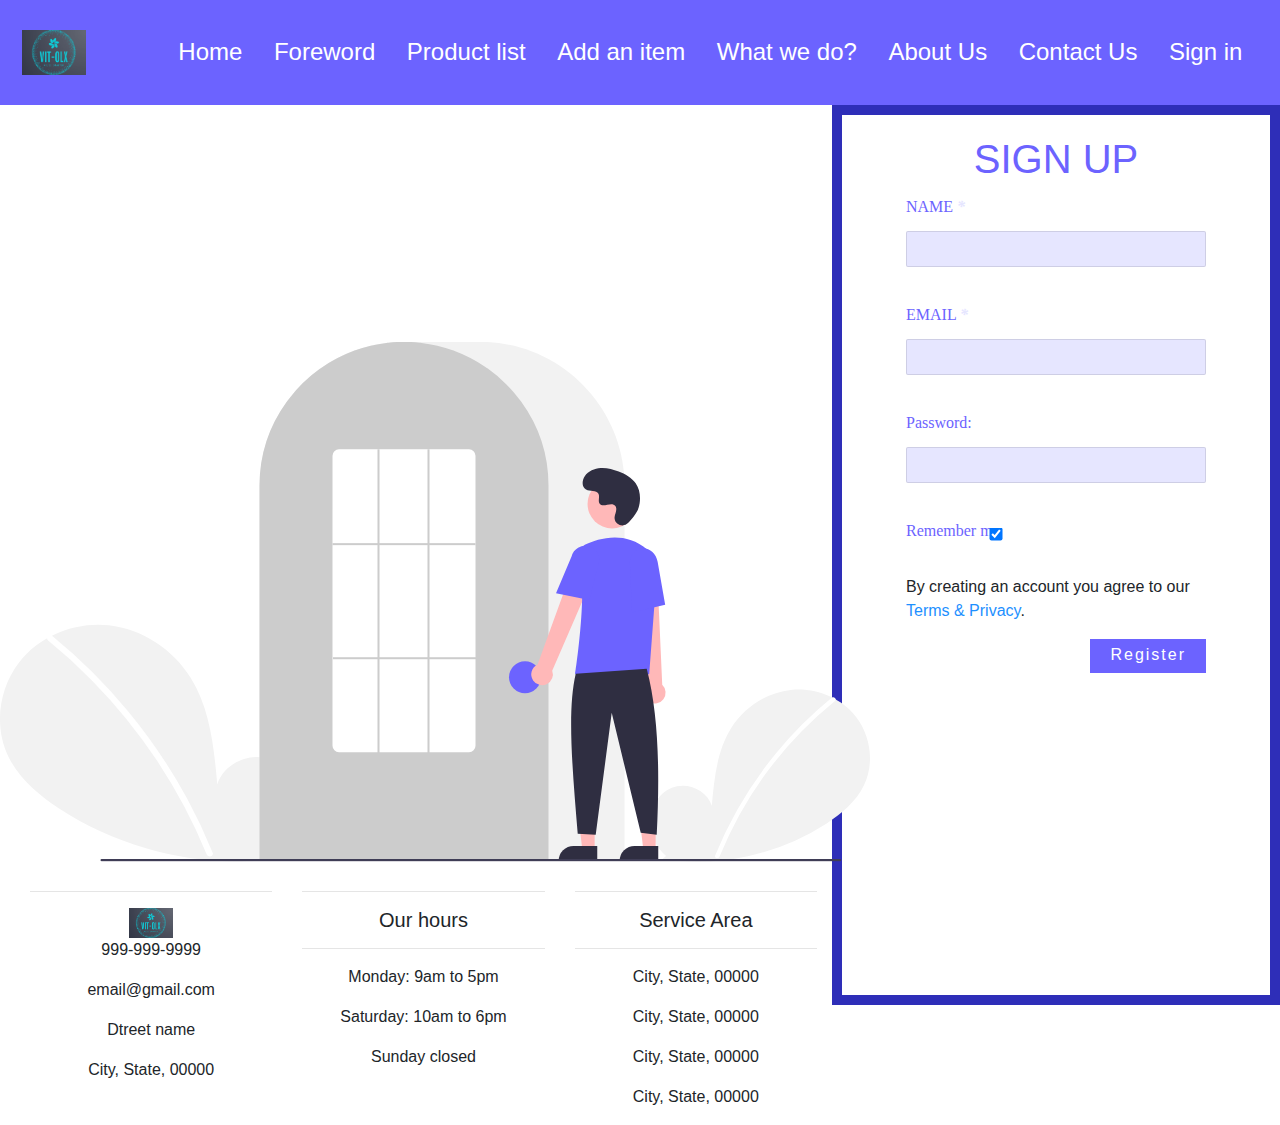
<file: signup.html>
<!DOCTYPE html>
<html>

<head>
  <meta name="viewport" content="width=device-width, initial-scale=1">

  <link rel="stylesheet" href="https://cdnjs.cloudflare.com/ajax/libs/font-awesome/4.7.0/css/font-awesome.min.css">


  <meta http-equiv="Content-Type" content="text/html; charset=ISO-8859-1">

  <script src="https://code.jquery.com/jquery-3.3.1.slim.min.js"
    integrity="sha384-q8i/X+965DzO0rT7abK41JStQIAqVgRVzpbzo5smXKp4YfRvH+8abtTE1Pi6jizo"
    crossorigin="anonymous"></script>
  <script src="https://cdnjs.cloudflare.com/ajax/libs/popper.js/1.14.7/umd/popper.min.js"
    integrity="sha384-UO2eT0CpHqdSJQ6hJty5KVphtPhzWj9WO1clHTMGa3JDZwrnQq4sF86dIHNDz0W1"
    crossorigin="anonymous"></script>
  <script src="https://stackpath.bootstrapcdn.com/bootstrap/4.3.1/js/bootstrap.min.js"
    integrity="sha384-JjSmVgyd0p3pXB1rRibZUAYoIIy6OrQ6VrjIEaFf/nJGzIxFDsf4x0xIM+B07jRM"
    crossorigin="anonymous"></script>
  <link rel="stylesheet" href="https://stackpath.bootstrapcdn.com/bootstrap/4.3.1/css/bootstrap.min.css"
    integrity="sha384-ggOyR0iXCbMQv3Xipma34MD+dH/1fQ784/j6cY/iJTQUOhcWr7x9JvoRxT2MZw1T" crossorigin="anonymous">



  <style>
    body {
      font-family: Arial, Helvetica, sans-serif;
    }

    form-final {
      background: url("fp.jpg") center center no-repeat;
      background-size: cover;
      transform: translateY(200px);
      width: 100vw;
      height: 100vh;
      display: grid;
      align-items: center;
      justify-items: center;
      font-size: 12pt;
      font-family: "Bookman";
      color: #ff0055;
    }

    .navbar {
      display: flex;
      overflow: hidden;
      background: #6C63FF;
      /* width: 100%; */
      justify-content: space-evenly;
      padding: 20px;
      align-self: flex-end;
      position: sticky;
      top: 0;
      z-index: 15;
    }

    .home {
      margin-top: 60px;
    }

    .logo {
      flex: 0.9;
    }

    .nav-links {
      flex: 3;
    }

    .navbar a {
      /* float: right; */
      font-size: 24px;
      color: white;
      /* text-align: center; */
      padding: 14px 16px 15px 14px;
      text-decoration: none;
    }

    .dropdown {
      float: right;
      overflow: hidden;
    }

    .dropdown .dropbtn {
      font-size: 16px;
      border: none;
      outline: none;
      color: cyan;
      padding: 14px 16px;
      background-color: inherit;
      font-family: inherit;
      margin: 0;
    }

    .navbar a:hover,
    .dropdown:hover .dropbtn {
      background: #534AE8;
      transition: all 0.25s ease-in;
    }

    .dropdown-content-for-values {
      display: none;
      position: absolute;
      background-color: #f9f9f9;
      min-width: 160px;
      box-shadow: 0px 8px 16px 0px rgba(0, 0, 0, 0.2);
      z-index: 1;
    }

    .dropdown-content-for-values a {
      float: none;
      color: black;
      padding: 12px 16px;
      text-decoration: none;
      display: block;
      text-align: left;
    }

    body {
      animation: fadeInAnimation ease 5s;
      animation-iteration-count: 1;
      animation-fill-mode: forwards;
    }

    @keyframes fadeInAnimation {
      0% {
        opacity: 0;
      }

      100% {
        opacity: 1;
      }
    }

    .dropdown-content-for-values a:hover {
      background-color: #ddd;
    }

    .dropdown:hover .dropdown-content {
      display: block;
    }

    html {
      scroll-behavior: smooth;
    }

    @media only screen and (min-width : 120px) {
      .carousel-caption {
        top: 75%;
      }
    }


    .carousel-item {
      transition: -webkit-transform 0.5s ease;
      transition: transform 0.5s ease;
      transition: transform 0.5s ease, -webkit-transform 0.5s ease;
      -webkit-backface-visibility: visible;
      backface-visibility: visible;
    }

    .carousel-inner img {
      width: 100%;
      height: 100%;
    }

    .carousel-caption button a:hover {
      margin-bottom: 30%;
      text-decoration: none;
    }

    .home {
      display: flex;
    }

    .home>div {
      flex: 1;
    }

    .main-text {
      display: flex;
      align-items: center;
      justify-content: center;
      flex-direction: column;
    }

    .main-text span:nth-child(1) {
      font-size: 64px;
      font-family: "Montserrat", sans-serif;
      font-weight: bolder;
    }

    .sub-text {
      font-size: 32px;
      font-family: "Montserrat", sans-serif;
    }

    .what-we-do__cards {
      display: flex;
      align-items: center;
      justify-content: space-around;
    }

    .lead {
      text-align: center;
    }

    .contact-us {
      width: 100vw;
      height: 120vh;
      background: white;
      padding: 10px 5px;
      border-top: 10px solid #2e2eb8;
      border-bottom: 10px solid #2e2eb8;
      border-left: 10px solid #2e2eb8;
      border-right: 10px solid #2e2eb8;

      padding-right: 5%;
      padding-left: 5%;

    }

    label,
    input,
    textarea {
      display: block;
      color: #6C63FF;
      width: 100%;
      font-size: 12pt;
      line-height: 24pt;
      font-family: "Spartan";
    }

    input {
      margin-bottom: 24pt;
    }

    h3 {
      font-weight: normal;
      font-size: 10pt;
      line-height: 24pt;
      font-style: italic;
      margin: 0 0 0.5em 0;
    }

    span {
      font-size: 8pt;
    }

    em {
      color: #e6e6ff;
      font-weight: bold;
    }

    input,
    textarea {
      border: none;
      border: 1px solid rgba(0, 0, 0, 0.1);
      border-radius: 2px;
      background: #e6e6ff;
      padding-left: 5px;
      outline: none;
    }

    input:focus,
    textarea:focus {
      border: 1px solid #e6e6ff;
    }

    textarea {
      resize: none;
    }

    button {
      display: block;
      float: right;
      line-height: 24pt;
      padding: 0 20px;
      border: none;
      background: #6C63FF;
      ;
      color: white;
      letter-spacing: 2px;
      transition: 0.2s all ease-in-out;
      border-bottom: 2px solid transparent;
      outline: none;
    }

    button:hover {
      background: inherit;
      color: #f45702;
      border-bottom: 2px solid #f45702;
    }

    ::selection {
      background: #ffc7b8;
    }

    input:-webkit-autofill,
    input:-webkit-autofill:hover,
    input:-webkit-autofill:focus,
    textarea:-webkit-autofill,
    textarea:-webkit-autofill:hover,
    textarea:-webkit-autofill:focus {
      border: 1px solid #6bd4b1;
      -webkit-text-fill-color: #2A293E;
      -webkit-box-shadow: 0 0 0px 1000px #f8f4e5 inset;
      transition: background-color 5000s ease-in-out 0s;
    }
  </style>
</head>

<body>
  <div class="navbar">
     <div class="logo">
     <img src="./vit-olx-logo.png" style="height:5vh; width:5vw;">
    </div>
    <a href="home.html">Home</a>
      <a href="foreword.html">Foreword</a>
      <a href="product.html">Product list</a>

      <a href="praccc.html">Add an item</a>
      <a href="#about">What we do?</a>
      <a href="us.html">About Us</a>
      <a href="#contact-us">Contact Us</a>
      <a href="login.html">Sign in</a>
    </div>
  </div>

  <!-- <div class="carousel slide" data-ride="carousel" id="slide">
    <ul class="carousel-indicators">
      <li data-target="#slide" data-slide-to="0" classs="active"></li>
      <li data-target="#slide" data-slide-to="1"></li>
      <li data-target="#slide" data-slide-to="2"></li>
    </ul>

    <div class="carousel-inner" style="width: 100%; height: 700px !important;">

      <div class="carousel-item">
        <img src="1.jpg" style="width: 100%; height: 700px;">




        <div class="carousel-caption">
          <h1 style="color: black; font-size: 70px;  transform: translateY(-550%);">Helping you save and earn</h1>
          <br><br><br>

        </div>
      </div>
      <div class="carousel-item active">

        <img src="2.jpg" style="width: 100%; height: 700px;">
        <div class="carousel-caption">
          <h1 style="font-size: 70px; transform: translateY(-550%);">Channelising you to your client</h1>
          <br><br><br>

        </div>
      </div>
      <div class="carousel-item">
        <img src="vit.jpg" style="width: 100%; height: 700px;">
        <div class="carousel-caption">
          <h1 style="font-size: 70px; transform: translateY(-550%);">What happens in VIT stays in VIT</h1>

        </div>
      </div>
    </div>
    <a class="carousel-control-prev" href="#slide" role="button" data-slide="prev">
      <div class="carousel-control-prev-icon" aria-hidden="true"></div>
      <div class="sr-only">Previous</span>
    </a>
    <a class="carousel-control-next" href="#slide" role="button" data-slide="next">
      <div class="carousel-control-next-icon" aria-hidden="true"></div>
      <div class="sr-only">Next</div>
    </a>
  </div> -->
  <div class="form-final">

    <div style="width:30vw; float:left; transform: translateY(10%);">
      <br> <br> <br> <br> <br> <br> <br>
      <img src="undraw_Login_re_4vu2.svg">
    </div>
    <div class="contact-us" style="width:35%;  float: right; height:100vh;  padding-top: 20px; padding-bottom: 10px">
      <h1 style="text-align:center; color: #6C63FF;">SIGN UP</h1>
      <form>
        <label for="customerName">NAME <em>&#x2a;</em></label>
        <input id="customerName" name="customerName" required type="text" />
        <label for="customerName">EMAIL <em>&#x2a;</em></label>
        <input id="customerEmail" name="customerEmail" required type="email"
          pattern="[a-z0-9._%+-]+@[a-z0-9.-]+\.[a-z]{2,}$" />

        <!-- <label for="customerPhone">PHONE</label>
          <input id="customerPhone" name="customerPhone" pattern="[0-9]{3}-[0-9]{3}-[0-9]{4}" type="tel" /> -->

        <label for="pwd">Password:</label>
        <input type="password" id="pwd" name="pwd" pattern=".{8,}" title="Eight or more characters" required/>
        <label>Remember me <input type="checkbox" checked="checked" name="remember"
            style="margin-bottom:15px; transform: translate(-20%,-150%);"> </label>

        <p>By creating an account you agree to our <a href="#" style="color:dodgerblue">Terms & Privacy</a>.</p>

        <div class="clearfix">
          <button type="submit" class="signupbtn" id="sign-up">Register</button>
      </form>
    </div>
  </div>
  </div>
 <div class="container-fluid padding" style="position:sticky; margin-top: 770px;">
    <div class="row text-center">
      <div class="col-md-4">
        
        <hr class="light">
        <a href="home.html">
         <img alt="Shounak bhattacharya" src="vit-olx-logo.png" style="
         width=80" height="30">
      </a>
        <p>999-999-9999</p>
        <p>email@gmail.com</p>
        <p>Dtreet name</p>
        <p>City, State, 00000</p>
      </div>
      <div class="col-md-4">
        <hr class="light">
        <h5>Our hours</h5>
        <hr class="light">
        <p>Monday: 9am to 5pm</p>
        <p>Saturday: 10am to 6pm</p>
        <p>Sunday closed</p>
      </div>
      <div class="col-md-4">
        <hr class="light">
        <h5>Service Area</h5>
        <hr class="light">
        <p>City, State, 00000</p>
        <p>City, State, 00000</p>
        <p>City, State, 00000</p>
        <p>City, State, 00000</p>
      </div>
    </div>
  </div>
  <script src="./scripts/signup.js"></script>
</body>




</html>
</file>
<file: styles.css>
body {
  margin: 0;
  padding: 0;

}
html {
  background: url("https://wallpaperaccess.com/full/1924554.jpg") no-repeat center center fixed;
  -webkit-background-size: cover;
  -moz-background-size: cover;
  -o-background-size: cover;
  background-size: cover;
}
/*.main {
  height: 100vh;
  width: 100vw;
  position: relative;
}

.d2 {
  position: absolute;
  background-image: url("vit.jpg");
  background-size: 2700px 500px;

  height: 50vh;
  width: 25vw;

  background-position: -10vw 50%;
  left: 10vw;

  top: 50%;
  transform: translateY(-50%) translateX(+150%);
  z-index: 1;
  animation: dd2 2s 5;

}
.d3 {
  position: absolute;
  background-image: url("vit.jpg");
  background-size: 2700px 500px;
  overflow: hidden;

  height: 100vh;
  width: 40vw;
  left: 25vw;
  background-position: -35vw 50%;

  top: 50%;
  transform: translateY(-50%);
  z-index: 3;
  animation: dd3 2s 5;

}

@keyframes dd2 {
  0% {
  }
  50% {
    background-position: Calc(-10vw - 40px) 50%;
  }
}
@keyframes dd3 {
  0% {
  }
  50% {
    background-position: Calc(-35vw - 40px) 50%;
  }
}
*/
.typewriter h1 {
  color: #6C63FF;
  text-align: center;
  transform:translateY(500%) translateX(0%);
font-size: 50px;
  font-family: monospace;
  overflow: hidden; /* Ensures the content is not revealed until the animation */
  border-right: .1em solid blue; /* The typwriter cursor */
  white-space: nowrap; /* Keeps the content on a single line */
  margin: 0 auto; /* Gives that scrolling effect as the typing happens */
  letter-spacing: .15em; /* Adjust as needed */

  animation:
    typing 5s steps(30, end),
    blink-caret .5s step-end infinite;

}

/* The typing effect */
@keyframes typing {
  from { width: 0% }
  to { width: 100% }
}

/* The typewriter cursor effect */
@keyframes blink-caret {
  from, to { border-color: transparent }
  10% { border-color: blue }
}
.typewriter1 {

}
.typewriter1 h1 {
  color: #6C63FF;
text-align: center;
  transform:translateY(500%) translateX(0%);
  font-family: monospace;
  font-size: 50px;
  overflow: hidden; /* Ensures the content is not revealed until the animation */
  border-right: .1em solid cyan; /* The typwriter cursor */
  white-space: nowrap; /* Keeps the content on a single line */
  margin: 0 auto; /* Gives that scrolling effect as the typing happens */
  letter-spacing: .15em; /* Adjust as needed */

  animation:
    typing1 7s steps(30, end),
    blink-caret1 .5s step-end infinite;

    animation-delay: 0.5s;


}

/* The typing effect */
@keyframes typing1 {
  from { width: 0% }
  to { width: 100% }
}

/* The typewriter cursor effect */
@keyframes blink-caret1 {
  from, to { border-color: transparent }
  10% { border-color: cyan }
   }
</file>
